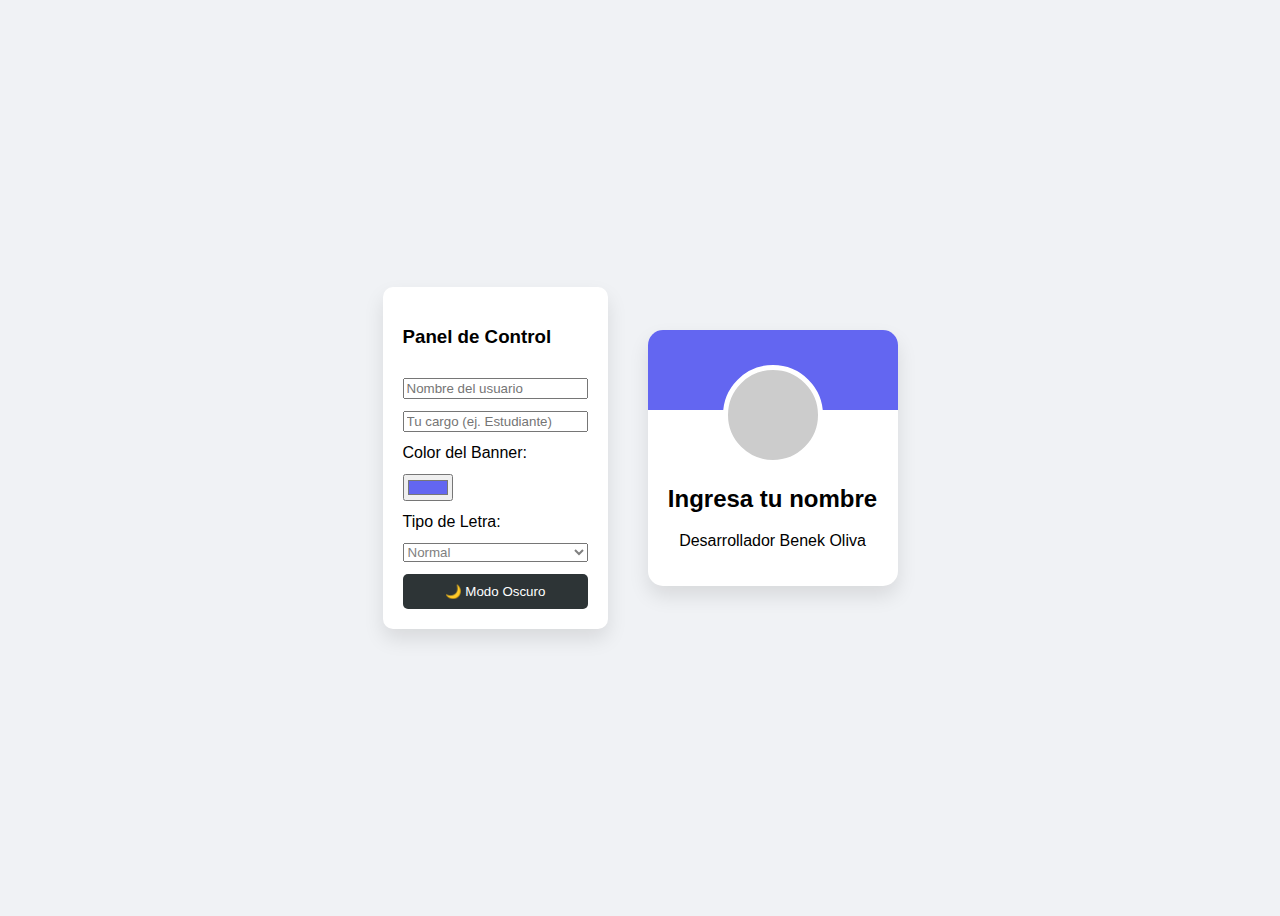
<file: index.html>
<!DOCTYPE html>
<html>
<head>
	<meta charset="utf-8">
	<meta name="viewport" content="width=device-width, initial-scale=1">
	<title>tarjeta</title>
	<link rel="stylesheet" type="text/css" href="style.css">
</head>
<body>
	<!--Parte donde se puede cambiar el color, fuente y modo oscuro-->
<div class="container">
	<div class="controls">
		<h3>Panel de Control</h3>
		<input type="text" id="nameInput" placeholder="Nombre del usuario">
		<input type="text" id="jobInput" placeholder="Tu cargo (ej. Estudiante)">
	<label>Color del Banner:</label>
    <input type="color" id="colorPicker" value="#6366f1">
	<label>Tipo de Letra:</label>
	<select id="fontPicker">
 		<option value="sans-serif">Normal</option>
 		<option value="serif">Elegante</option>
 		<option value="monospace">Código</option>
	</select>
			<!-- Modo oscuro -->
<button id="darkModeBtn"> 🌙 Modo Oscuro</button> 
	</div>

	<!--Parte donde cambia el color, los nombres y cargo-->
	<div class="card" id="profileCard">

		<div class="banner"></div>

		<div class="avatar"></div>
		
		<h2 id="displayName">Ingresa tu nombre</h2>
		<p>Desarrollador Benek Oliva</p>
	</div>
</div>
<!--Llamando archivo javascript-->
<script src="function.js"></script>
</body>
</html>
</file>
<file: style.css>
body{
	font-family:sans-serif;
	display:flex;
	justify-content:center;
	align-items:center;
	height:100vh;
	background:#f0f2f5;
	transition: background-color 1s;
}
/*Esto controla la disposición de toda la página (centrado, etc)*/
.container{
	display:flex;
	gap:40px;
	align-items:center;
}
.card{
	width:250px;
	background:white ;
	border-radius:15px;
	overflow:hidden;
	box-shadow:0 10px 20px rgb(0, 0, 0, 0.1);
	text-align:center;
	padding-bottom:20px;
	transition: background-color 0.3s; /*tiempo de transición al regresar*/
}

/*Esto es la el cuadro que cambia de color*/
.banner{
	height:80px;
	background:#6366f1;
	transition: background-color 0.3s;
}
.avatar{
	width: 80px;
	height:80px;
	background:#ddd;
	border: 4px solid white;
	border-radius:50%;
	margin:-40px auto 10px;
}
/*Esto es la parte donde cambian visualmente los datos*/
.controls{
	background: white;
	display: flex;
	flex-direction:column;
	gap:12px;
	padding: 20px; 
	border-radius:10px;
	box-shadow:0 10px 20px rgb(0, 0, 0, 0.1);
	transition: background-color 0.3s;
}
.input{
	padding:10px;
	border-radius:5px;
	border: 1px solid #ccc;
	transition: 0.3s;
}
.avatar {
  width: 90px; height: 90px; background: #ccc;
  border: 5px solid white; border-radius: 50%;
  margin: -45px auto 10px;
}
button{
	padding: 10px;
    cursor: pointer;
    border: none;
    background: #2d3436;
    color: white;
    border-radius: 5px;
}
#fontPicker{
	color:gray;
}


								/*CONFIGURACIONES DE MODO OSCURO*/
					
body.dark-mode #fontPicker{
	background-color: #BBBDBD !important;
 	color: black !important;
}


body.dark-mode input::placeholder {
  color:black;
}

body.dark-mode input{
	background-color: #BBBDBD !important;
 	color: white !important;
}

body.dark-mode .card{
 	background-color: #333 !important;
 	color: white !important;
}

/*FONDO*/
body.dark-mode{
	background-color: #334 !important;
	color: white !important;
	transition: 1.5s;
}
/*PARTE DONDE SE CAMBIA EL NOMBRE, CARGO, ETC*/
body.dark-mode .controls{
 	background-color: #333 !important;
 	color: white !important;
	transition: 0,3s;
}
</file>
